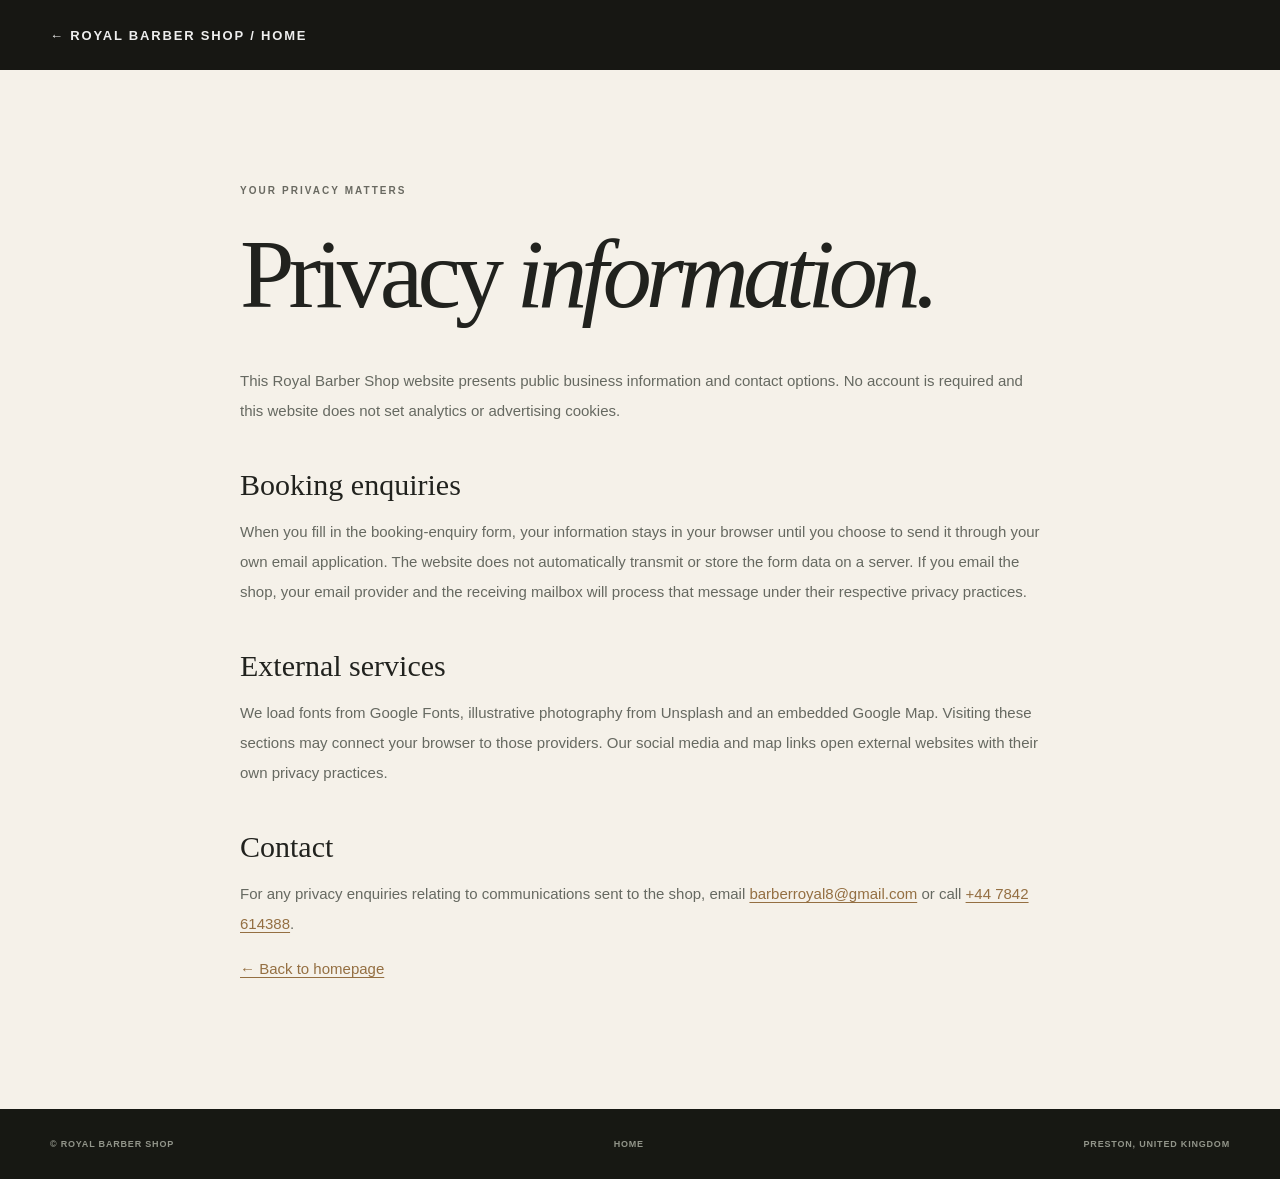
<file: privacy.html>
<!doctype html><html lang="en-GB"><head><meta charset="utf-8"><meta name="viewport" content="width=device-width, initial-scale=1"><meta name="theme-color" content="#171713"><meta name="robots" content="index,follow"><title>Privacy | Royal Barber Shop Preston</title><link rel="icon" href="assets/favicon.svg"><link rel="stylesheet" href="styles.css"><style>.privacy-page{min-height:60vh;padding:110px 0;max-width:800px}.privacy-page h1{font:500 clamp(55px,8vw,98px)/1.15 var(--serif);letter-spacing:-.06em;margin:20px 0 35px}.privacy-page h2{font:500 30px var(--serif);margin:42px 0 15px}.privacy-page p{font-size:15px;color:#666961;line-height:2}.privacy-page a{color:#946f42;text-decoration:underline;text-underline-offset:3px}.privacy-head{background:#171713;padding:26px 0;color:#eee}.privacy-head a{font-weight:750;letter-spacing:.14em;font-size:13px}</style></head><body><header class="privacy-head"><div class="container"><a href="index.html">← ROYAL BARBER SHOP / HOME</a></div></header><main class="container privacy-page"><span class="section-label">YOUR PRIVACY MATTERS</span><h1>Privacy <em>information.</em></h1><p>This Royal Barber Shop website presents public business information and contact options. No account is required and this website does not set analytics or advertising cookies.</p><h2>Booking enquiries</h2><p>When you fill in the booking-enquiry form, your information stays in your browser until you choose to send it through your own email application. The website does not automatically transmit or store the form data on a server. If you email the shop, your email provider and the receiving mailbox will process that message under their respective privacy practices.</p><h2>External services</h2><p>We load fonts from Google Fonts, illustrative photography from Unsplash and an embedded Google Map. Visiting these sections may connect your browser to those providers. Our social media and map links open external websites with their own privacy practices.</p><h2>Contact</h2><p>For any privacy enquiries relating to communications sent to the shop, email <a href="mailto:barberroyal8@gmail.com">barberroyal8@gmail.com</a> or call <a href="tel:+447842614388">+44 7842 614388</a>.</p><p><a href="index.html">← Back to homepage</a></p></main><footer class="footer" style="padding:30px 0"><div class="container"><div class="footer-lower" style="border:0;padding:0"><span>© ROYAL BARBER SHOP</span><a href="index.html">HOME</a><span>PRESTON, UNITED KINGDOM</span></div></div></footer></body></html>
</file>
<file: styles.css>
:root{--black:#171713;--night:#11120f;--ink:#21221e;--cream:#f5f1e9;--paper:#eee9df;--white:#fffdf9;--gold:#ceb186;--gold-light:#e0c9a5;--muted:#777970;--stroke:#d6d0c5;--serif:'Playfair Display',Georgia,serif;--sans:'Manrope','DM Sans',Arial,sans-serif;--container:1330px;--ease:cubic-bezier(.22,1,.36,1)}
*{box-sizing:border-box}html{scroll-behavior:smooth;scroll-padding-top:86px}body{margin:0;background:var(--cream);color:var(--ink);font-family:var(--sans);-webkit-font-smoothing:antialiased}body.menu-open,body.modal-open{overflow:hidden}img{display:block;width:100%}button,input,textarea,select{font:inherit}button,a{-webkit-tap-highlight-color:transparent}a{color:inherit;text-decoration:none}button{cursor:pointer}button:focus-visible,a:focus-visible,input:focus-visible,select:focus-visible,textarea:focus-visible,summary:focus-visible{outline:2px solid #b88b52;outline-offset:4px}::selection{background:var(--gold);color:var(--black)}.svg-defs{position:absolute;width:0;height:0;overflow:hidden}.icon{width:20px;height:20px;stroke:currentColor;stroke-width:1.65;stroke-linecap:round;stroke-linejoin:round;fill:none;flex:none}.container{width:min(calc(100% - 100px),var(--container));margin:0 auto}.section-pad{padding:122px 0}.section-label{display:inline-flex;align-items:center;gap:13px;font-size:10px;font-weight:800;letter-spacing:.205em;color:#696961}.label-index{color:#b29569}.light-label{color:#d1cfc5}.display-heading{font:500 clamp(48px,5.4vw,88px)/1.13 var(--serif);letter-spacing:-.052em;margin:23px 0 0}.display-heading em{font-weight:400;color:#a78861}.section-heading{display:flex;align-items:end;justify-content:space-between;gap:40px}.section-heading>p,.services-heading-right p{font-size:15px;line-height:1.9;max-width:355px;color:#71726b;margin:0}.underlined-link{display:inline-flex;align-items:center;gap:23px;padding:0 0 11px;border-bottom:1px solid #9e896e;font-size:11px;font-weight:800;letter-spacing:.12em;transition:color .2s,border-color .2s}.underlined-link:hover{color:#aa8858;border-color:#aa8858}.underlined-link .icon{width:15px;height:15px}.btn{display:inline-flex;align-items:center;justify-content:center;gap:32px;padding:20px 25px;min-height:58px;border:1px solid transparent;font-size:10px;letter-spacing:.13em;font-weight:800;white-space:nowrap;transition:transform .25s var(--ease),background .25s,color .25s,border-color .25s}.btn:hover{transform:translateY(-3px)}.btn .icon{height:17px;width:17px}.btn-gold{background:var(--gold);color:#1b1c17}.btn-gold:hover{background:#e8cfaa}.btn-dark{background:var(--black);color:#fff}.btn-dark:hover{background:#4c493f}.btn-outline{border-color:#b7b3a8;color:var(--ink);background:transparent}.btn-outline:hover{background:#e5e0d7}
/* top navigation */
.announcement{height:34px;display:flex;align-items:center;justify-content:center;gap:16px;background:#d8bd95;color:#28251f;font-size:9px;letter-spacing:.155em;font-weight:800}.announcement-dot{width:5px;height:5px;border-radius:50%;background:#292621}.announcement-separator{width:1px;height:11px;background:#a48b66}.announcement a{display:inline-flex;align-items:center;gap:5px;border-bottom:1px solid #806849;padding-bottom:1px;margin-left:6px}.announcement .icon{width:10px;height:10px}.header{height:90px;position:relative;background:var(--black);z-index:30;border-bottom:1px solid #45453e}.header .nav-shell{height:100%;display:flex;align-items:center;justify-content:space-between;gap:34px}.brand{display:flex;align-items:center;gap:12px;min-width:220px;color:var(--white)}.brand-mark{width:42px;height:42px;border:1px solid var(--gold);position:relative;display:flex;align-items:center;justify-content:center;transform:rotate(45deg);flex:none}.brand-scissors{height:23px;width:23px;stroke:var(--gold);stroke-width:1.25;fill:none;transform:rotate(-90deg)}.brand-mark-line{position:absolute;width:19px;height:1px;background:var(--gold);bottom:5px;right:-7px}.brand-text{display:flex;flex-direction:column;line-height:1}.brand-text strong{font:500 27px/.95 var(--serif);letter-spacing:.045em}.brand-text small{font-size:8px;font-weight:700;letter-spacing:.18em;margin-top:9px;color:#bdb8ac;white-space:nowrap}.brand-text small span{color:var(--gold)}.desktop-nav{display:flex;align-items:center;justify-content:center;gap:38px;flex:1}.desktop-nav a{font-size:10px;letter-spacing:.13em;font-weight:750;color:#deddd7;transition:color .2s}.desktop-nav a:hover{color:var(--gold)}.nav-book{display:flex;align-items:center;gap:23px;background:var(--gold);height:42px;padding:0 18px;color:#24241e;font-size:10px;letter-spacing:.09em;font-weight:800;white-space:nowrap;transition:background .2s}.nav-book:hover{background:#e6cba5}.nav-book .icon{width:16px;height:16px}.menu-button{display:none;background:transparent;border:0;color:#e9e2d5;padding:8px}.menu-button .icon{width:27px;height:27px}.menu-button .icon-close{display:none}.mobile-nav{display:none}
/* hero */
.hero{height:min(810px,calc(100svh - 124px));min-height:650px;position:relative;overflow:hidden;background:#25241e;color:#fff}.hero-image-wrap,.hero-image,.hero-shade{position:absolute;inset:0;width:100%;height:100%}.hero-image{object-fit:cover;object-position:56% 43%;filter:saturate(.65) sepia(.18) brightness(.83)}.hero-shade{background:linear-gradient(90deg,rgba(17,18,14,.97) 0%,rgba(17,18,14,.82) 27%,rgba(17,18,14,.25) 62%,rgba(17,18,14,.23) 100%),linear-gradient(0deg,rgba(16,17,14,.83),transparent 26%)}.hero:before{content:"";width:150px;height:150px;border:1px solid #c8a87938;border-radius:50%;position:absolute;z-index:1;right:8%;top:8%}.hero-container{height:100%;position:relative;z-index:2;display:flex;flex-direction:column;justify-content:space-between}.hero-content{padding-top:clamp(100px,13vh,146px)}.eyebrow{display:flex;align-items:center;gap:13px;font-size:10px;font-weight:800;letter-spacing:.2em}.hero-eyebrow{color:var(--gold-light)}.hero-eyebrow .line{width:36px;height:1px;background:var(--gold-light)}.hero h1{font:500 clamp(73px,8.2vw,146px)/1.02 var(--serif);letter-spacing:-.074em;margin:28px 0 30px;max-width:1000px}.hero h1 span{color:var(--gold-light)}.hero h1 em{font-weight:400;color:var(--gold-light)}.hero-content p{max-width:420px;color:#d6d5ca;font-size:14px;line-height:1.94;margin:0}.hero-actions{display:flex;align-items:center;gap:35px;margin-top:36px}.btn-text{display:inline-flex;align-items:center;gap:13px;font-size:10px;letter-spacing:.13em;font-weight:800;border-bottom:1px solid #8d8371;padding:0 0 10px;transition:color .25s}.btn-text:hover{color:var(--gold)}.btn-text .icon{width:15px;height:15px}.hero-bottom{display:flex;justify-content:space-between;align-items:end;border-top:1px solid #ffffff3b;padding:21px 0 27px;gap:24px}.hero-scroll,.hero-address,.hero-no{font-size:9px;letter-spacing:.13em;font-weight:700;color:#e1ddd3}.hero-scroll{display:flex;align-items:center;gap:11px}.scroll-line{height:1px;width:30px;background:var(--gold)}.hero-address{display:flex;align-items:flex-start;gap:12px;line-height:1.75}.hero-address .icon{color:var(--gold);height:20px;width:20px}.hero-no{color:#bbb4a8}.hero-right-tag{position:absolute;right:31px;top:50%;font-size:9px;letter-spacing:.25em;writing-mode:vertical-rl;color:#d2c0a7;z-index:3}.ticker{overflow:hidden;background:#d3b78f;color:#25231d;height:62px;display:flex;align-items:center}.ticker-track{display:flex;align-items:center;gap:44px;white-space:nowrap;min-width:max-content;animation:marquee 28s linear infinite}.ticker-track span{font-size:10px;letter-spacing:.23em;font-weight:800}.ticker-track .icon{width:16px;height:16px;stroke-width:1.4}@keyframes marquee{to{transform:translateX(-50%)}}
/* intro */
.intro{background:var(--cream)}.intro-grid{display:grid;grid-template-columns:1.07fr .93fr;gap:clamp(50px,10vw,165px);align-items:start}.intro-left{position:relative}.intro-left .display-heading{font-size:clamp(60px,6vw,100px);margin-top:30px}.intro-seal{position:relative;margin:75px 0 0 100px;width:125px;height:125px;border:1px solid #b9ad9d;border-radius:50%;display:flex;justify-content:center;align-items:center;transform:rotate(-15deg)}.intro-seal div{font:500 66px/1 var(--serif);color:#927d5e}.intro-seal span{position:absolute;bottom:-7px;background:var(--cream);padding:3px 10px;letter-spacing:.17em;font-size:8px;font-weight:800;color:#8f806c}.intro-right{padding-top:65px}.intro-lead{font:500 clamp(25px,2.5vw,37px)/1.45 var(--serif);letter-spacing:-.025em;margin:0 0 22px}.intro-right>p:not(.intro-lead){font-size:14px;color:#74756f;line-height:2;max-width:505px;margin-bottom:32px}.intro-highlights{margin-top:67px;padding-top:26px;border-top:1px solid var(--stroke);display:flex;gap:25px;justify-content:space-between}.intro-highlights div{display:flex;align-items:flex-start;gap:11px;color:#514d45;font-size:9px;line-height:1.75;letter-spacing:.1em;font-weight:800}.intro-highlights .icon{color:#a98c62;width:25px;height:25px;stroke-width:1.3}
/* services */
.services{background:var(--night);color:var(--white)}.services-heading{align-items:end;margin-bottom:58px}.services-heading .display-heading{color:#f2eee7}.services-heading .display-heading em{color:var(--gold)}.services-heading-right{padding-bottom:6px}.services-heading-right p{color:#989b91;margin:0 0 30px}.light-link{color:#eae1d3}.service-cards{display:grid;grid-template-columns:repeat(3,1fr);gap:17px}.service-card{min-height:495px;position:relative;overflow:hidden;background:#32312c}.service-img,.service-img img,.service-overlay{position:absolute;inset:0;width:100%;height:100%}.service-img img{object-fit:cover;filter:saturate(.7) contrast(1.03);transition:transform .8s var(--ease)}.service-card:hover .service-img img{transform:scale(1.08)}.service-overlay{background:linear-gradient(0deg,rgba(13,13,11,.94) 0%,rgba(18,17,15,.54) 42%,rgba(18,17,15,.08) 84%),linear-gradient(0deg,transparent,rgba(5,5,5,.28))}.service-num{position:absolute;top:30px;left:30px;font-size:9px;letter-spacing:.2em;font-weight:750;color:#e4d8c7}.service-content{position:absolute;bottom:29px;left:30px;right:30px}.service-content h3{font:500 clamp(28px,3vw,43px)/1.19 var(--serif);letter-spacing:-.045em;margin:0}.service-content h3 em{font-weight:400;color:var(--gold-light)}.service-content p{font-size:12px;color:#e0dbd2;line-height:1.8;max-width:210px;min-height:44px;margin:17px 65px 0 0}.service-link{position:absolute;right:0;bottom:0;width:50px;height:50px;border:1px solid #a9977b;display:flex;justify-content:center;align-items:center;color:var(--gold);transition:background .25s,color .25s}.service-link:hover{background:var(--gold);color:#1e1e18}.service-list{display:grid;grid-template-columns:repeat(3,1fr);margin-top:32px;border-block:1px solid #3c3d38}.service-list>a{display:flex;align-items:center;gap:14px;padding:24px 15px 24px 0;font-size:13px;font-weight:650;border-right:1px solid #383936;transition:color .2s}.service-list>a:not(:first-child){padding-left:22px}.service-list>a:last-child{border-right:0}.service-list>a:hover{color:var(--gold)}.service-list-no{font-size:10px;color:var(--gold);font-weight:800}.service-list .icon{width:17px;height:17px;margin-left:auto;color:#ba9a71}.services-note{display:flex;justify-content:center;align-items:center;gap:8px;margin:37px 0 0;color:#adaca4;font-size:12px}.services-note .icon{width:16px;height:16px;color:var(--gold)}.services-note a{text-decoration:underline;text-underline-offset:3px;color:var(--gold-light)}
/* craft split */
.craft{display:grid;grid-template-columns:1fr 1fr;min-height:660px;background:#e9e3d7}.craft-photo{position:relative;overflow:hidden;min-height:600px;background:#4c463f}.craft-photo>img{position:absolute;inset:0;width:100%;height:100%;object-fit:cover;object-position:center;filter:sepia(.18) saturate(.77)}.craft-photo:after{content:"";position:absolute;inset:50% 0 0;background:linear-gradient(transparent,#17160f66)}.craft-photo-label{position:absolute;bottom:38px;left:8%;z-index:1;color:#fff;letter-spacing:.19em;font-size:9px;font-weight:800;display:flex;justify-content:space-between;right:8%}.craft-photo-label span{color:var(--gold)}.craft-text{position:relative;overflow:hidden;display:flex;align-items:center}.craft-inner{max-width:540px;padding:100px 8% 100px 12%;position:relative;z-index:1}.craft-inner .display-heading{font-size:clamp(43px,4.35vw,75px)}.craft-inner>p{font-size:14px;line-height:2;color:#6c6d66;margin:33px 0 0}.craft-inner>p+p{margin-top:16px}.craft-inner .btn{margin-top:40px}.craft-deco{position:absolute;right:-30px;bottom:-180px;font:500 500px/1 var(--serif);color:#ded5c5;pointer-events:none}
/* gallery */
.gallery-section{background:var(--cream)}.gallery-header{margin-bottom:48px}.gallery-grid{display:grid;grid-template-columns:1.15fr .85fr .85fr;grid-template-rows:280px 280px;gap:15px}.gallery-item{position:relative;border:0;overflow:hidden;background:#d6d0c3;padding:0;text-align:left}.gallery-item img{width:100%;height:100%;object-fit:cover;filter:saturate(.7);transition:transform .8s var(--ease),filter .3s}.gallery-item:hover img{transform:scale(1.055);filter:saturate(.95)}.gallery-item:after{content:"";position:absolute;inset:40% 0 0;background:linear-gradient(transparent,#0e0e0c63);pointer-events:none}.gallery-item span{position:absolute;z-index:1;bottom:20px;left:22px;right:22px;color:#fff;font-size:10px;letter-spacing:.15em;font-weight:700;display:flex;align-items:center;justify-content:space-between}.gallery-item span .icon{width:17px;height:17px}.gallery-tall{grid-row:span 2}.gallery-wide{grid-column:span 2}.photo-disclaimer{color:#88877d;font-size:10px;line-height:1.65;margin:17px 0 0}
/* philosophy */
.quote-banner{background:#cbb089;color:#211f1b;padding:85px 20px}.quote-content{text-align:center;display:flex;align-items:center;flex-direction:column}.quote-star{width:25px;height:25px;stroke-width:1.2}.quote-content p{font:500 clamp(36px,4vw,64px)/1.4 var(--serif);letter-spacing:-.055em;margin:26px 0}.quote-content p em{font-weight:400}.quote-content>span{font-size:9px;letter-spacing:.2em;font-weight:850}
/* visit */
.visit{background:var(--cream)}.visit-heading{margin-bottom:52px}.visit-grid{display:grid;grid-template-columns:.95fr 1.05fr;border:1px solid var(--stroke);background:#f8f5ef}.visit-info{padding:55px 62px}.visit-detail+.visit-detail{padding-top:34px;margin-top:39px;border-top:1px solid var(--stroke)}.visit-label{color:#987c58;font-size:10px;letter-spacing:.17em;font-weight:850}.visit-detail h3{font:500 clamp(27px,3vw,42px)/1.3 var(--serif);margin:15px 0 9px;letter-spacing:-.04em}.visit-detail p{font-size:14px;line-height:1.85;color:#797a73;margin-bottom:20px}.contact-big{display:block;font:500 clamp(27px,3.1vw,43px)/1.3 var(--serif);letter-spacing:-.045em;margin:14px 0 12px}.contact-big:hover,.contact-email:hover{color:#a7875e}.contact-email{font-size:13px;color:#76776f}.visit-social{display:flex;align-items:center;gap:10px;margin-top:46px}.visit-social a{display:flex;align-items:center;justify-content:center;width:41px;height:41px;border:1px solid #c9c4b9;transition:background .2s,color .2s}.visit-social a:hover{background:var(--black);color:#f5eee3}.visit-social .icon{width:17px;height:17px}.opening-card{background:#262721;color:#f8f4ec;padding:55px 60px}.opening-title{display:flex;justify-content:space-between;align-items:flex-start}.opening-title h3{font:500 clamp(33px,3.1vw,51px)/1.25 var(--serif);margin:15px 0 0;letter-spacing:-.04em}.opening-title h3 em{color:var(--gold);font-weight:400}.opening-title>.icon{width:31px;height:31px;color:var(--gold);stroke-width:1.15}.open-status{display:inline-flex;align-items:center;gap:8px;background:#44443a;color:#e5dccd;padding:9px 12px;margin:20px 0 8px;font-size:9px;letter-spacing:.11em;font-weight:800}.status-dot{width:7px;height:7px;border-radius:50%;background:#aaa}.open-status.open .status-dot{background:#a5c493}.open-status.closed .status-dot{background:#e3b48d}.hours-grid>div{display:flex;justify-content:space-between;gap:15px;padding:20px 0;border-bottom:1px solid #54554c}.hours-grid>div span{color:#b4b4aa;font-size:10px;font-weight:650;letter-spacing:.07em}.hours-grid>div strong{color:#f2eadf;font-size:12px;white-space:nowrap;font-weight:700}.opening-card>p{font-size:11px;color:#a8a8a0;margin:22px 0 0;line-height:1.8}.map-wrap{position:relative;margin-top:23px;background:#e4dfd5;height:310px}.map-wrap iframe{border:0;width:100%;height:100%;filter:grayscale(.65)}.map-wrap>a{position:absolute;bottom:22px;left:24px;background:var(--black);color:#fff;font-size:10px;letter-spacing:.1em;font-weight:850;padding:15px 19px;display:flex;align-items:center;gap:20px}.map-wrap>a .icon{width:15px;height:15px}
/* booking */
.booking{background:var(--night);color:var(--white)}.booking-grid{display:grid;grid-template-columns:.9fr 1.1fr;gap:clamp(50px,8vw,150px);align-items:start}.booking-intro{padding-top:17px}.booking-intro .display-heading{font-size:clamp(54px,5.6vw,90px)}.booking-intro .display-heading em{color:var(--gold-light)}.booking-intro>p{font-size:14px;line-height:1.95;color:#a8a9a0;max-width:340px;margin:30px 0}.book-direct{margin-top:75px;display:flex;flex-direction:column;align-items:flex-start;gap:15px}.book-direct>span{font-size:10px;letter-spacing:.18em;color:#a09f96}.book-direct>a{display:flex;align-items:center;gap:15px;font:500 28px var(--serif);color:var(--gold)}.book-direct .icon{width:18px;height:18px}.booking-form-card{padding:40px;background:#f6f2ea;color:var(--ink)}.form-title{display:flex;justify-content:space-between;align-items:center;border-bottom:1px solid #d6d0c5;padding-bottom:25px;margin-bottom:24px}.form-title h3{font:500 31px var(--serif);letter-spacing:-.04em;margin:0}.form-title>span{font-size:9px;letter-spacing:.12em;color:#9b815e;font-weight:850}.booking-form-card form>label,.form-row>label{display:block;font-size:9px;font-weight:850;letter-spacing:.12em;color:#565951;margin-bottom:20px}.form-row{display:grid;grid-template-columns:1fr 1fr;gap:16px}.booking-form-card input,.booking-form-card select,.booking-form-card textarea{display:block;width:100%;background:#eeebe4;border:1px solid #d5d1c9;border-radius:0;color:var(--ink);padding:14px 15px;font-size:13px;font-weight:500;outline:none;transition:border-color .2s;margin-top:11px;min-height:48px}.booking-form-card select{appearance:none;cursor:pointer;padding-right:38px}.booking-form-card input:focus,.booking-form-card select:focus,.booking-form-card textarea:focus{border-color:#967342;box-shadow:0 0 0 2px #d0b38944}.booking-form-card input::placeholder,.booking-form-card textarea::placeholder{color:#aaa8a0}.booking-form-card textarea{resize:vertical;min-height:90px}.select-wrap{position:relative;display:block}.select-wrap>.icon{position:absolute;right:15px;top:50%;transform:translateY(-25%) rotate(90deg);width:16px;height:16px;pointer-events:none}.optional{color:#a4a299;margin-left:10px;font-weight:650}.form-submit{width:100%;justify-content:space-between;margin-top:8px}.form-fine{font-size:10px;line-height:1.8;color:#898a83;margin:17px 0 0}.request-preview{text-align:center;padding:30px 0 20px}.request-preview[hidden]{display:none}.preview-icon{width:68px;height:68px;background:#ddcfb6;margin:0 auto 20px;display:grid;place-items:center;border-radius:50%;color:#35352e}.preview-icon .icon{width:33px;height:33px}.request-preview h3{font:500 32px var(--serif);margin:0 0 15px}.request-preview>p{font-size:13px;line-height:1.9;color:#77786f}.request-actions{display:flex;flex-direction:column;gap:10px;margin-top:25px}.request-actions .btn{gap:15px}.edit-request{background:none;border:0;text-decoration:underline;font-size:11px;margin:25px auto 10px}
/* FAQ footer */
.faq{background:var(--cream)}.faq-grid{display:grid;grid-template-columns:.8fr 1.2fr;gap:110px}.faq-grid>div>p{color:#7b7d75;font-size:13px;margin-top:29px;line-height:1.9}.faq-grid>div>p a{text-decoration:underline;text-underline-offset:4px;color:#a58458}.faq-list{border-top:1px solid #c9c3b8}.faq-list details{border-bottom:1px solid #c9c3b8;padding:0}.faq-list summary{font:650 14px/1.55 var(--sans);padding:25px 4px 25px 0;list-style:none;cursor:pointer;display:flex;justify-content:space-between;align-items:center;gap:15px}.faq-list summary::-webkit-details-marker{display:none}.faq-list summary .icon{width:18px;height:18px;color:#a78861;transition:transform .2s}.faq-list details[open] summary .icon{transform:rotate(45deg)}.faq-list details p{color:#75766d;font-size:13px;line-height:1.95;margin:0;padding:0 50px 25px 0}.footer{background:#171813;color:#f0ece3;padding:95px 0 25px}.footer-top{display:flex;justify-content:space-between;gap:60px;padding-bottom:100px}.footer-main h2{font:500 clamp(65px,8vw,126px)/1.07 var(--serif);letter-spacing:-.07em;margin:25px 0 34px}.footer-main h2 em{font-weight:400;color:var(--gold)}.footer-side{padding-top:25px;display:flex;flex-direction:column;align-items:flex-start}.footer-brand{font:500 48px/1 var(--serif);letter-spacing:-.04em}.footer-brand span{display:block;font:800 10px var(--sans);letter-spacing:.25em;color:var(--gold);margin-top:8px}.footer-side>p{font-size:13px;color:#b4b4aa;line-height:1.9;margin:34px 0 20px}.footer-side>a:not(.footer-brand){font-size:13px;line-height:2.3;color:#e5e3d9}.footer-side>a:not(.footer-brand):hover{color:var(--gold)}.footer-lower{border-top:1px solid #45463e;padding-top:27px;display:flex;justify-content:space-between;gap:20px;color:#92958a;font-size:9px;font-weight:750;letter-spacing:.09em}.footer-lower>div{display:flex;gap:20px}.footer-lower a:hover{color:var(--gold)}.mobile-bottom{display:none}
/* lightbox, toast */
.lightbox{position:fixed;inset:0;max-width:100vw;max-height:100vh;width:100vw;height:100vh;background:#0d0e0de9;border:0;padding:70px 20px;overflow:hidden;color:#fff;align-items:center;justify-content:center;flex-direction:column}.lightbox[open]{display:flex}.lightbox::backdrop{background:#090a08e6}.lightbox img{width:auto;height:auto;object-fit:contain;max-width:min(95vw,1200px);max-height:75vh}.lightbox-close{position:absolute;right:25px;top:25px;background:#fff;color:#111;border:0;width:45px;height:45px;display:grid;place-items:center}.lightbox-note{font-size:9px;letter-spacing:.16em;color:#d9d3c8;margin-top:18px}.toast{position:fixed;z-index:100;left:50%;bottom:30px;transform:translate(-50%,140px);padding:16px 23px;background:#d8bb8f;color:#181813;font-size:12px;font-weight:750;box-shadow:0 12px 25px #0002;max-width:calc(100% - 24px);text-align:center;transition:transform .3s var(--ease);pointer-events:none}.toast.show{transform:translate(-50%,0)}
/* responsive */
@media(max-width:1160px){.container{width:min(calc(100% - 66px),var(--container))}.desktop-nav{gap:20px}.brand{min-width:190px}.brand-text strong{font-size:24px}.hero h1{font-size:clamp(73px,9.2vw,115px)}.hero-right-tag{display:none}.service-card{min-height:440px}.service-content h3{font-size:33px}.service-content p{font-size:11px}.visit-info,.opening-card{padding:47px 42px}.faq-grid{gap:65px}} 
@media(max-width:900px){.desktop-nav,.nav-book{display:none}.header{height:76px}.brand{min-width:0}.menu-button{display:flex}.menu-button[aria-expanded="true"] .icon-open{display:none}.menu-button[aria-expanded="true"] .icon-close{display:block}.mobile-nav{position:absolute;display:flex;flex-direction:column;left:0;right:0;top:76px;background:#1c1d18;border-top:1px solid #45453d;padding:24px 34px 34px;box-shadow:0 25px 40px #0006}.mobile-nav[hidden]{display:none}.mobile-nav a{display:flex;align-items:center;justify-content:space-between;color:#f2eee7;font:500 29px var(--serif);border-bottom:1px solid #44443c;padding:15px 0}.mobile-nav a span{font:700 10px var(--sans);color:var(--gold)}.mobile-nav>a:last-child{color:var(--gold)}.hero{height:730px;min-height:700px}.hero-content{padding-top:120px}.hero h1{font-size:clamp(70px,10vw,105px)}.intro-grid{gap:40px}.intro-left .display-heading{font-size:clamp(50px,6.8vw,80px)}.intro-right{padding-top:47px}.intro-highlights{flex-wrap:wrap;gap:15px}.service-cards{gap:10px}.service-card{min-height:385px}.service-content{left:20px;right:20px;bottom:20px}.service-num{left:20px;top:20px}.service-content h3{font-size:30px}.service-content p{max-width:185px;margin-right:35px}.service-link{height:39px;width:39px}.craft{min-height:560px}.craft-photo{min-height:560px}.craft-inner{padding:80px 8%}.gallery-grid{grid-template-rows:225px 225px}.visit-grid{grid-template-columns:1fr 1fr}.visit-info,.opening-card{padding:40px 28px}.hours-grid>div{flex-direction:column;gap:6px;padding:13px 0}.booking-grid{gap:42px}.booking-form-card{padding:30px}.faq-grid{gap:40px}.footer-main h2{font-size:75px}}
@media(max-width:640px){:root{--container:100%}.container{width:calc(100% - 40px)}.section-pad{padding:75px 0}.announcement{justify-content:center;gap:8px;font-size:8px;height:30px;letter-spacing:.08em}.announcement a,.announcement-separator{display:none}.header{height:70px}.mobile-nav{top:70px}.brand{gap:10px}.brand-mark{width:33px;height:33px}.brand-scissors{width:20px;height:20px}.brand-text strong{font-size:22px}.brand-text small{font-size:7px;margin-top:7px}.hero{min-height:680px;height:calc(100svh - 100px);max-height:825px}.hero-image{object-position:64% center}.hero-shade{background:linear-gradient(90deg,#10110de8 0%,#10110d9c 52%,#10110d26 100%),linear-gradient(0deg,#10110dda,transparent 30%)}.hero-content{padding-top:clamp(110px,16vh,165px)}.hero-eyebrow{font-size:8px;letter-spacing:.13em}.hero-eyebrow .line{width:24px}.hero h1{font-size:clamp(60px,12.9vw,90px);margin:25px 0}.hero-content p{font-size:13px;max-width:345px}.hero-actions{flex-wrap:wrap;gap:22px;margin-top:30px}.hero-actions .btn{min-height:56px;padding:17px 22px}.btn-text{font-size:9px}.hero-bottom{padding-bottom:26px;justify-content:space-between}.hero-scroll{display:none}.hero-address{font-size:8px}.hero-no{display:none}.ticker{height:49px}.ticker-track{gap:25px}.ticker-track span{font-size:9px}.display-heading{font-size:clamp(48px,11vw,67px)}.intro-grid{grid-template-columns:1fr;gap:0}.intro-left .display-heading{font-size:clamp(58px,12vw,80px)}.intro-seal{position:absolute;right:11px;bottom:-140px;width:86px;height:86px;margin:0}.intro-seal div{font-size:50px}.intro-seal span{font-size:6px;white-space:nowrap}.intro-right{padding-top:55px}.intro-lead{font-size:27px;padding-right:95px}.intro-right>p:not(.intro-lead){font-size:13px}.intro-highlights{margin-top:52px}.intro-highlights div{font-size:8px}.intro-highlights .icon{width:20px;height:20px}.section-heading{flex-direction:column;align-items:flex-start;gap:15px}.services-heading{margin-bottom:35px}.services-heading-right p{font-size:13px;margin:0 0 20px}.services-heading-right{padding:0}.service-cards{grid-template-columns:1fr;gap:15px}.service-card{min-height:420px}.service-content{bottom:25px;left:25px;right:25px}.service-content h3{font-size:42px}.service-content p{font-size:12px}.service-num{top:25px;left:25px}.service-list{grid-template-columns:1fr;margin-top:26px}.service-list>a{padding:19px 0!important;border-right:0;border-bottom:1px solid #393b36;font-size:13px}.service-list>a:last-child{border:0}.services-note{text-align:center;font-size:11px;flex-wrap:wrap;gap:4px}.craft{grid-template-columns:1fr}.craft-photo{min-height:410px}.craft-inner{padding:76px 20px}.craft-inner .display-heading{font-size:clamp(43px,11vw,65px)}.craft-inner>p{font-size:13px;margin-top:23px}.craft-inner>p+p{margin-top:13px}.craft-inner .btn{margin-top:30px}.craft-deco{font-size:330px;bottom:-118px}.gallery-header{margin-bottom:28px}.gallery-header>p{font-size:13px}.gallery-grid{grid-template-columns:1fr 1fr;grid-template-rows:250px 190px 190px;gap:10px}.gallery-tall{grid-row:span 2}.gallery-wide{grid-column:span 2}.gallery-item span{left:14px;right:14px;bottom:14px}.photo-disclaimer{font-size:9px}.quote-banner{padding:65px 0}.quote-content p{font-size:clamp(31px,7vw,45px)}.visit-heading{margin-bottom:32px}.visit-grid{grid-template-columns:1fr}.visit-info,.opening-card{padding:38px 26px}.visit-detail h3{font-size:33px}.contact-big{font-size:35px}.opening-title h3{font-size:42px}.hours-grid>div{flex-direction:row;padding:17px 0;gap:8px}.hours-grid>div span{font-size:9px}.hours-grid>div strong{font-size:11px}.map-wrap{height:290px}.map-wrap>a{bottom:14px;left:14px;font-size:9px}.booking-grid{grid-template-columns:1fr;gap:35px}.booking-intro{padding-top:0}.booking-intro .display-heading{font-size:clamp(58px,13vw,85px)}.booking-intro>p{margin:19px 0}.book-direct{margin-top:26px}.booking-form-card{padding:26px 20px}.form-row{grid-template-columns:1fr;gap:0}.form-title h3{font-size:28px}.faq-grid{grid-template-columns:1fr;gap:36px}.faq-list summary{font-size:13px;padding:22px 0}.faq-list details p{padding-right:20px;font-size:12px}.footer{padding-top:70px;padding-bottom:110px}.footer-top{flex-direction:column;gap:37px;padding-bottom:53px}.footer-main h2{font-size:clamp(61px,12vw,90px);margin:25px 0}.footer-side{padding-top:5px}.footer-lower{flex-direction:column;gap:18px;font-size:9px}.footer-lower>div{flex-wrap:wrap;gap:20px}.mobile-bottom{display:grid;grid-template-columns:1fr 1.1fr;position:fixed;bottom:0;left:0;right:0;z-index:28;min-height:63px;padding-bottom:env(safe-area-inset-bottom);background:var(--black);box-shadow:0 -7px 22px #0003}.mobile-bottom a{display:flex;align-items:center;justify-content:center;gap:9px;font-size:10px;letter-spacing:.1em;font-weight:850;color:#f5eee6}.mobile-bottom a:first-child{border-top:1px solid #4b4b41}.mobile-bottom a:last-child{background:var(--gold);color:#1a1b15}.mobile-bottom .icon{height:16px;width:16px}.toast{bottom:85px}}
@media(max-width:365px){.container{width:calc(100% - 32px)}.hero h1{font-size:58px}.hero-actions{gap:15px}.hero-content{padding-top:110px}.hours-grid>div{flex-direction:column}.section-label{font-size:9px}.intro-highlights{gap:10px}.footer-lower>div{gap:12px}}
@media(prefers-reduced-motion:reduce){*,*::before,*::after{scroll-behavior:auto!important;animation:none!important;transition:none!important}}
</file>
